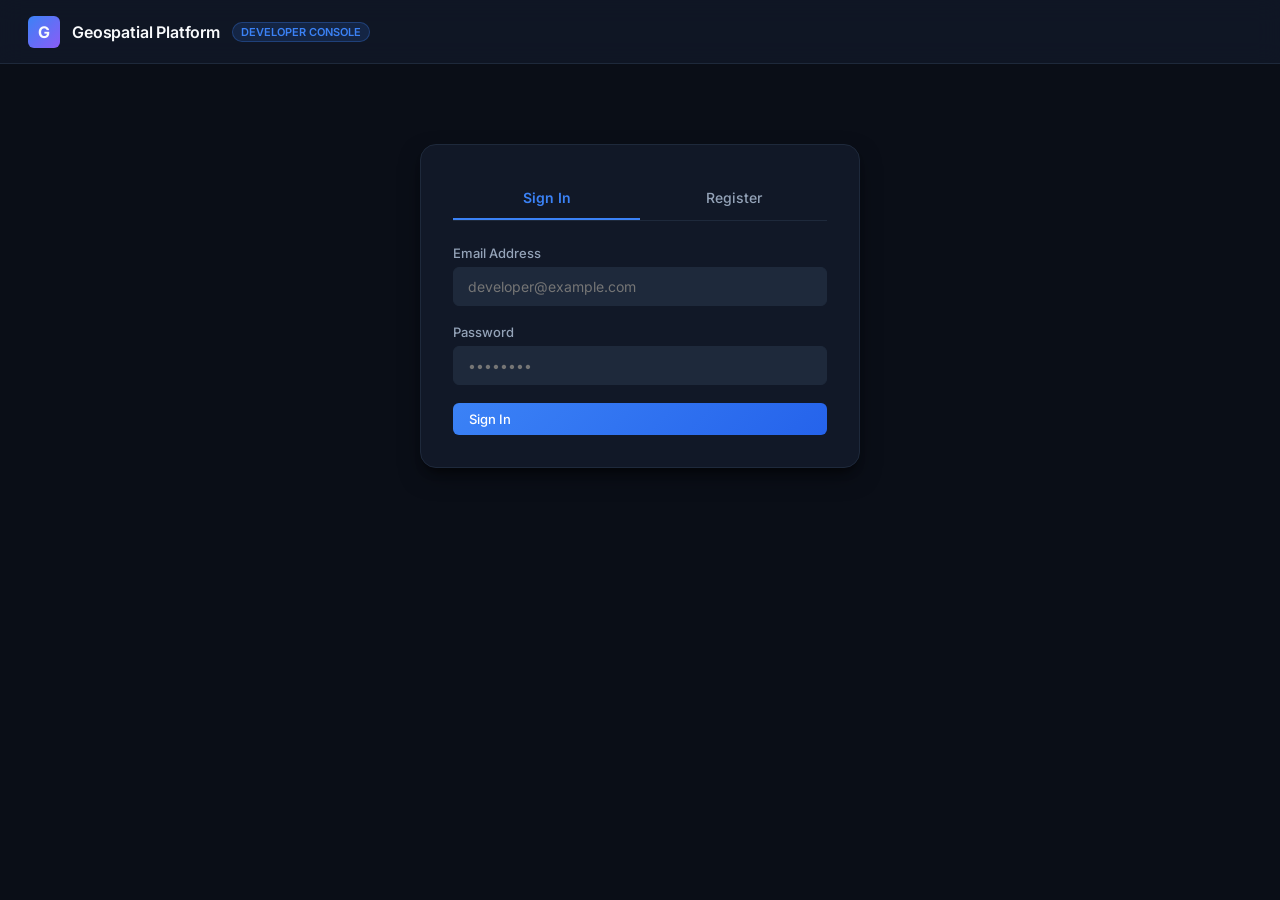
<file: portal.html>
<!DOCTYPE html>
<html lang="en">
<head>
  <meta charset="UTF-8">
  <meta name="viewport" content="width=device-width, initial-scale=1.0">
  <title>Geospatial Developer Console | API Management</title>
  <link rel="preconnect" href="https://fonts.googleapis.com">
  <link rel="preconnect" href="https://fonts.gstatic.com" crossorigin>
  <link href="https://fonts.googleapis.com/css2?family=Inter:wght@300;400;500;600;700&family=JetBrains+Mono:wght@400;500;600&display=swap" rel="stylesheet">
  <style>
    :root {
      --bg-base: #0a0e17;
      --bg-surface: #111827;
      --bg-elevated: #1e293b;
      --bg-hover: #334155;
      --border-subtle: #1e293b;
      --border-focus: #3b82f6;
      --text-primary: #f8fafc;
      --text-secondary: #94a3b8;
      --text-muted: #64748b;
      --accent-blue: #3b82f6;
      --accent-indigo: #6366f1;
      --accent-emerald: #10b981;
      --accent-amber: #f59e0b;
      --accent-rose: #f43f5e;
      --font-sans: 'Inter', -apple-system, BlinkMacSystemFont, sans-serif;
      --font-mono: 'JetBrains Mono', monospace;
      --radius-sm: 6px;
      --radius-md: 10px;
      --radius-lg: 16px;
      --shadow-lg: 0 10px 25px -5px rgba(0, 0, 0, 0.5), 0 8px 10px -6px rgba(0, 0, 0, 0.5);
    }

    * {
      box-sizing: border-box;
      margin: 0;
      padding: 0;
    }

    body {
      background-color: var(--bg-base);
      color: var(--text-primary);
      font-family: var(--font-sans);
      min-height: 100vh;
      display: flex;
      flex-direction: column;
      overflow-x: hidden;
    }

    /* Top Navigation */
    .top-bar {
      height: 64px;
      background: rgba(17, 24, 39, 0.85);
      backdrop-filter: blur(12px);
      border-bottom: 1px solid var(--border-subtle);
      display: flex;
      align-items: center;
      justify-content: space-between;
      padding: 0 28px;
      position: sticky;
      top: 0;
      z-index: 50;
    }

    .brand {
      display: flex;
      align-items: center;
      gap: 12px;
      text-decoration: none;
      color: inherit;
    }

    .brand-icon {
      width: 32px;
      height: 32px;
      background: linear-gradient(135deg, #3b82f6, #8b5cf6);
      border-radius: var(--radius-sm);
      display: flex;
      align-items: center;
      justify-content: center;
      font-weight: 700;
      font-size: 16px;
    }

    .brand-title {
      font-size: 16px;
      font-weight: 600;
      letter-spacing: -0.01em;
    }

    .brand-badge {
      font-size: 11px;
      text-transform: uppercase;
      font-weight: 600;
      background: rgba(59, 130, 246, 0.15);
      color: var(--accent-blue);
      border: 1px solid rgba(59, 130, 246, 0.3);
      padding: 2px 8px;
      border-radius: 999px;
    }

    .nav-actions {
      display: flex;
      align-items: center;
      gap: 16px;
    }

    .project-selector {
      background: var(--bg-elevated);
      color: var(--text-primary);
      border: 1px solid var(--border-subtle);
      border-radius: var(--radius-sm);
      padding: 6px 12px;
      font-size: 13px;
      font-family: var(--font-sans);
      outline: none;
      cursor: pointer;
    }

    .project-selector:focus {
      border-color: var(--border-focus);
    }

    .user-profile {
      display: flex;
      align-items: center;
      gap: 10px;
    }

    .user-email {
      font-size: 13px;
      color: var(--text-secondary);
    }

    .btn {
      padding: 8px 16px;
      border-radius: var(--radius-sm);
      font-size: 13px;
      font-weight: 500;
      font-family: var(--font-sans);
      cursor: pointer;
      display: inline-flex;
      align-items: center;
      gap: 8px;
      border: none;
      transition: all 0.15s ease;
      text-decoration: none;
    }

    .btn-primary {
      background: linear-gradient(135deg, #3b82f6, #2563eb);
      color: white;
    }

    .btn-primary:hover {
      background: linear-gradient(135deg, #2563eb, #1d4ed8);
    }

    .btn-secondary {
      background: var(--bg-elevated);
      color: var(--text-primary);
      border: 1px solid var(--border-subtle);
    }

    .btn-secondary:hover {
      background: var(--bg-hover);
    }

    .btn-danger {
      background: rgba(244, 63, 94, 0.15);
      color: var(--accent-rose);
      border: 1px solid rgba(244, 63, 94, 0.3);
    }

    .btn-danger:hover {
      background: rgba(244, 63, 94, 0.25);
    }

    .btn-sm {
      padding: 4px 10px;
      font-size: 12px;
    }

    /* Layout */
    .console-layout {
      display: flex;
      flex: 1;
    }

    .sidebar {
      width: 240px;
      background: var(--bg-surface);
      border-right: 1px solid var(--border-subtle);
      padding: 24px 12px;
      display: flex;
      flex-direction: column;
      gap: 4px;
    }

    .nav-item {
      padding: 10px 14px;
      border-radius: var(--radius-sm);
      color: var(--text-secondary);
      font-size: 14px;
      font-weight: 500;
      cursor: pointer;
      display: flex;
      align-items: center;
      gap: 12px;
      transition: all 0.15s;
    }

    .nav-item:hover {
      background: var(--bg-elevated);
      color: var(--text-primary);
    }

    .nav-item.active {
      background: rgba(59, 130, 246, 0.15);
      color: var(--accent-blue);
      font-weight: 600;
    }

    .main-content {
      flex: 1;
      padding: 32px 40px;
      max-width: 1200px;
    }

    .view-section {
      display: none;
    }

    .view-section.active {
      display: block;
    }

    .page-header {
      margin-bottom: 28px;
    }

    .page-title {
      font-size: 24px;
      font-weight: 600;
      letter-spacing: -0.02em;
      margin-bottom: 6px;
    }

    .page-subtitle {
      color: var(--text-secondary);
      font-size: 14px;
    }

    /* Cards & Grids */
    .grid-metrics {
      display: grid;
      grid-template-columns: repeat(auto-fit, minmax(220px, 1fr));
      gap: 20px;
      margin-bottom: 32px;
    }

    .card {
      background: var(--bg-surface);
      border: 1px solid var(--border-subtle);
      border-radius: var(--radius-md);
      padding: 20px;
    }

    .metric-card {
      position: relative;
    }

    .metric-label {
      font-size: 13px;
      color: var(--text-secondary);
      margin-bottom: 8px;
    }

    .metric-value {
      font-size: 28px;
      font-weight: 700;
      font-family: var(--font-mono);
      letter-spacing: -0.02em;
    }

    .metric-sub {
      font-size: 12px;
      color: var(--text-muted);
      margin-top: 6px;
    }

    /* Data Table */
    .table-container {
      background: var(--bg-surface);
      border: 1px solid var(--border-subtle);
      border-radius: var(--radius-md);
      overflow: hidden;
      margin-top: 16px;
    }

    table {
      width: 100%;
      border-collapse: collapse;
      text-align: left;
      font-size: 13px;
    }

    th {
      background: var(--bg-elevated);
      padding: 12px 18px;
      font-weight: 600;
      color: var(--text-secondary);
      border-bottom: 1px solid var(--border-subtle);
    }

    td {
      padding: 14px 18px;
      border-bottom: 1px solid var(--border-subtle);
      color: var(--text-primary);
    }

    tr:last-child td {
      border-bottom: none;
    }

    .key-badge {
      font-family: var(--font-mono);
      background: var(--bg-elevated);
      padding: 4px 8px;
      border-radius: 4px;
      font-size: 12px;
      border: 1px solid var(--border-subtle);
    }

    .status-pill {
      font-size: 11px;
      font-weight: 600;
      padding: 2px 8px;
      border-radius: 999px;
      display: inline-block;
    }

    .status-active {
      background: rgba(16, 185, 129, 0.15);
      color: var(--accent-emerald);
      border: 1px solid rgba(16, 185, 129, 0.3);
    }

    .status-revoked {
      background: rgba(244, 63, 94, 0.15);
      color: var(--accent-rose);
      border: 1px solid rgba(244, 63, 94, 0.3);
    }

    /* Code Snippets */
    .code-block {
      background: #06090e;
      border: 1px solid var(--border-subtle);
      border-radius: var(--radius-sm);
      padding: 16px;
      font-family: var(--font-mono);
      font-size: 13px;
      color: #e2e8f0;
      position: relative;
      overflow-x: auto;
      margin: 12px 0 24px;
    }

    /* Modals */
    .modal-overlay {
      position: fixed;
      top: 0;
      left: 0;
      right: 0;
      bottom: 0;
      background: rgba(0, 0, 0, 0.7);
      backdrop-filter: blur(4px);
      display: none;
      align-items: center;
      justify-content: center;
      z-index: 100;
    }

    .modal-overlay.active {
      display: flex;
    }

    .modal-card {
      background: var(--bg-surface);
      border: 1px solid var(--border-subtle);
      border-radius: var(--radius-lg);
      width: 100%;
      max-width: 500px;
      padding: 28px;
      box-shadow: var(--shadow-lg);
    }

    .modal-title {
      font-size: 18px;
      font-weight: 600;
      margin-bottom: 8px;
    }

    .modal-desc {
      font-size: 13px;
      color: var(--text-secondary);
      margin-bottom: 20px;
    }

    .form-group {
      margin-bottom: 18px;
    }

    .form-label {
      display: block;
      font-size: 13px;
      font-weight: 500;
      color: var(--text-secondary);
      margin-bottom: 6px;
    }

    .form-input {
      width: 100%;
      background: var(--bg-elevated);
      border: 1px solid var(--border-subtle);
      border-radius: var(--radius-sm);
      padding: 10px 14px;
      font-size: 14px;
      color: var(--text-primary);
      font-family: var(--font-sans);
      outline: none;
    }

    .form-input:focus {
      border-color: var(--border-focus);
    }

    .modal-actions {
      display: flex;
      justify-content: flex-end;
      gap: 12px;
      margin-top: 24px;
    }

    .reveal-box {
      background: #06090e;
      border: 1px solid var(--accent-amber);
      border-radius: var(--radius-sm);
      padding: 14px;
      margin: 16px 0;
      display: flex;
      align-items: center;
      justify-content: space-between;
      gap: 12px;
    }

    .raw-key-text {
      font-family: var(--font-mono);
      font-size: 13px;
      color: #fbbf24;
      word-break: break-all;
    }

    .auth-container {
      max-width: 440px;
      margin: 80px auto;
      padding: 32px;
      background: var(--bg-surface);
      border: 1px solid var(--border-subtle);
      border-radius: var(--radius-lg);
      box-shadow: var(--shadow-lg);
    }

    .auth-tabs {
      display: flex;
      border-bottom: 1px solid var(--border-subtle);
      margin-bottom: 24px;
    }

    .auth-tab {
      flex: 1;
      text-align: center;
      padding: 12px;
      font-size: 14px;
      font-weight: 500;
      color: var(--text-secondary);
      cursor: pointer;
    }

    .auth-tab.active {
      color: var(--accent-blue);
      border-bottom: 2px solid var(--accent-blue);
      font-weight: 600;
    }

    .alert {
      padding: 12px 14px;
      border-radius: var(--radius-sm);
      font-size: 13px;
      margin-bottom: 16px;
      display: none;
    }

    .alert-error {
      background: rgba(244, 63, 94, 0.15);
      color: var(--accent-rose);
      border: 1px solid rgba(244, 63, 94, 0.3);
    }

    .alert-success {
      background: rgba(16, 185, 129, 0.15);
      color: var(--accent-emerald);
      border: 1px solid rgba(16, 185, 129, 0.3);
    }
  </style>
</head>
<body>

  <!-- Top Bar -->
  <header class="top-bar">
    <div class="brand">
      <div class="brand-icon">G</div>
      <span class="brand-title">Geospatial Platform</span>
      <span class="brand-badge">Developer Console</span>
    </div>

    <div class="nav-actions" id="headerNavActions" style="display: none;">
      <select class="project-selector" id="projectSelectorDropdown" title="Active Project">
        <!-- Injected dynamically -->
      </select>
      <div class="user-profile">
        <span class="user-email" id="headerUserEmail">user@example.com</span>
        <button class="btn btn-secondary btn-sm" id="logoutBtn">Sign Out</button>
      </div>
    </div>
  </header>

  <!-- Auth View (Shown when logged out) -->
  <main id="authView" style="display: none;">
    <div class="auth-container">
      <div class="auth-tabs">
        <div class="auth-tab active" id="tabLogin">Sign In</div>
        <div class="auth-tab" id="tabRegister">Register</div>
      </div>

      <div class="alert alert-error" id="authErrorAlert"></div>
      <div class="alert alert-success" id="authSuccessAlert"></div>

      <!-- Login Form -->
      <form id="loginForm">
        <div class="form-group">
          <label class="form-label" for="loginEmail">Email Address</label>
          <input type="email" class="form-input" id="loginEmail" required placeholder="developer@example.com">
        </div>
        <div class="form-group">
          <label class="form-label" for="loginPassword">Password</label>
          <input type="password" class="form-input" id="loginPassword" required placeholder="••••••••">
        </div>
        <button type="submit" class="btn btn-primary" style="width: 100%;">Sign In</button>
      </form>

      <!-- Register Form -->
      <form id="registerForm" style="display: none;">
        <div class="form-group">
          <label class="form-label" for="registerName">Full Name</label>
          <input type="text" class="form-input" id="registerName" placeholder="Ada Lovelace">
        </div>
        <div class="form-group">
          <label class="form-label" for="registerEmail">Email Address</label>
          <input type="email" class="form-input" id="registerEmail" required placeholder="developer@example.com">
        </div>
        <div class="form-group">
          <label class="form-label" for="registerPassword">Password (8+ chars)</label>
          <input type="password" class="form-input" id="registerPassword" required minlength="8" placeholder="••••••••">
        </div>
        <button type="submit" class="btn btn-primary" style="width: 100%;">Create Developer Account</button>
      </form>
    </div>
  </main>

  <!-- Authenticated Console View -->
  <div class="console-layout" id="consoleLayout" style="display: none;">
    <aside class="sidebar">
      <div class="nav-item active" data-view="overview">Dashboard</div>
      <div class="nav-item" data-view="keys">API Keys</div>
      <div class="nav-item" data-view="projects">Projects</div>
      <div class="nav-item" data-view="usage">Usage & Quotas</div>
      <div class="nav-item" data-view="docs">Quickstart Docs</div>
    </aside>

    <main class="main-content">
      
      <!-- Overview Section -->
      <section class="view-section active" id="view-overview">
        <div class="page-header">
          <h1 class="page-title" id="overviewProjectTitle">Project Dashboard</h1>
          <p class="page-subtitle">Production endpoints, active credentials, and API activity metrics.</p>
        </div>

        <div class="grid-metrics">
          <div class="card metric-card">
            <div class="metric-label">Total Requests</div>
            <div class="metric-value" id="metricTotalReq">0</div>
            <div class="metric-sub">All time activity</div>
          </div>
          <div class="card metric-card">
            <div class="metric-label">Requests Today</div>
            <div class="metric-value" id="metricTodayReq">0</div>
            <div class="metric-sub" id="metricTodayQuota">of 1,000 daily limit</div>
          </div>
          <div class="card metric-card">
            <div class="metric-label">Active API Keys</div>
            <div class="metric-value" id="metricActiveKeys">0</div>
            <div class="metric-sub">Configured in project</div>
          </div>
          <div class="card metric-card">
            <div class="metric-label">Bytes Processed</div>
            <div class="metric-value" id="metricBytes">0 KB</div>
            <div class="metric-sub">Uploaded survey files</div>
          </div>
        </div>

        <div class="card">
          <h3 style="font-size: 16px; margin-bottom: 12px;">Protected API Endpoints</h3>
          <p style="font-size: 13px; color: var(--text-secondary); margin-bottom: 16px;">
            Include header <code style="color: var(--accent-blue); font-family: var(--font-mono);">X-API-Key: &lt;your_key&gt;</code> on all requests to version 1 routes.
          </p>
          <div class="code-block">
POST /api/v1/files/              - Ingest and process Shapefile (.zip) or KML (.kml)
GET  /api/v1/files/              - List survey files belonging to this project
GET  /api/v1/files/{id}/         - Retrieve feature geometries and attributes
GET  /api/v1/files/{id}/measurements/ - Retrieve calculated metric areas & lengths
DELETE /api/v1/files/{id}/       - Securely delete file and its measurements
          </div>
        </div>
      </section>

      <!-- API Keys Section -->
      <section class="view-section" id="view-keys">
        <div class="page-header" style="display: flex; justify-content: space-between; align-items: flex-end;">
          <div>
            <h1 class="page-title">API Keys</h1>
            <p class="page-subtitle">Create, monitor, and revoke credentials for your backend services.</p>
          </div>
          <button class="btn btn-primary" id="btnOpenCreateKeyModal">Generate API Key</button>
        </div>

        <div class="table-container">
          <table>
            <thead>
              <tr>
                <th>Key Name</th>
                <th>Prefix & Last 4</th>
                <th>Created</th>
                <th>Last Used</th>
                <th>Status</th>
                <th>Actions</th>
              </tr>
            </thead>
            <tbody id="apiKeysTableBody">
              <!-- Dynamically populated -->
            </tbody>
          </table>
        </div>
      </section>

      <!-- Projects Section -->
      <section class="view-section" id="view-projects">
        <div class="page-header" style="display: flex; justify-content: space-between; align-items: flex-end;">
          <div>
            <h1 class="page-title">Developer Projects</h1>
            <p class="page-subtitle">Organize your geospatial applications and tenant isolation boundaries.</p>
          </div>
          <button class="btn btn-primary" id="btnOpenCreateProjectModal">New Project</button>
        </div>

        <div class="table-container">
          <table>
            <thead>
              <tr>
                <th>Project Name</th>
                <th>Project ID</th>
                <th>Tier</th>
                <th>Daily Limit</th>
                <th>Created</th>
              </tr>
            </thead>
            <tbody id="projectsTableBody">
              <!-- Dynamically populated -->
            </tbody>
          </table>
        </div>
      </section>

      <!-- Usage Section -->
      <section class="view-section" id="view-usage">
        <div class="page-header">
          <h1 class="page-title">Usage & Quotas</h1>
          <p class="page-subtitle">Real-time accounting and daily request allocations for the active project.</p>
        </div>

        <div class="grid-metrics">
          <div class="card metric-card">
            <div class="metric-label">Daily Allocation</div>
            <div class="metric-value" id="usageDailyVal">0 / 1000</div>
            <div class="metric-sub" id="usageDailyPercent">0% consumed today</div>
          </div>
          <div class="card metric-card">
            <div class="metric-label">Monthly Allocation</div>
            <div class="metric-value" id="usageMonthlyVal">0 / 10000</div>
            <div class="metric-sub" id="usageMonthlyPercent">0% consumed this month</div>
          </div>
          <div class="card metric-card">
            <div class="metric-label">Successful Calls (2xx)</div>
            <div class="metric-value" id="usageSuccessVal">0</div>
            <div class="metric-sub">Calculations completed</div>
          </div>
          <div class="card metric-card">
            <div class="metric-label">Failed Calls (4xx/5xx)</div>
            <div class="metric-value" id="usageFailVal">0</div>
            <div class="metric-sub">Rejected / throttled</div>
          </div>
        </div>
      </section>

      <!-- Docs Section -->
      <section class="view-section" id="view-docs">
        <div class="page-header">
          <h1 class="page-title">Quickstart & SDK Integration</h1>
          <p class="page-subtitle">Seamless integration examples in Python, JavaScript/Node.js, and cURL.</p>
        </div>

        <div class="card" style="margin-bottom: 24px;">
          <h3 style="font-size: 15px; margin-bottom: 8px;">1. Python (requests)</h3>
          <p style="font-size: 13px; color: var(--text-secondary);">Authenticate using standard environment variables.</p>
          <div class="code-block">
import os
import requests

API_KEY = os.environ.get("GFM_API_KEY")
BASE_URL = "https://geospatial-measurement-api-9tqz.onrender.com"

# Upload and calculate Shapefile ZIP
with open("survey.zip", "rb") as f:
    response = requests.post(
        f"{BASE_URL}/api/v1/files/",
        headers={"X-API-Key": API_KEY},
        files={"file": ("survey.zip", f, "application/zip")}
    )

data = response.json()
print("Uploaded File ID:", data["id"])
print("Calculated Features:", data["feature_count"])
          </div>
        </div>

        <div class="card" style="margin-bottom: 24px;">
          <h3 style="font-size: 15px; margin-bottom: 8px;">2. JavaScript / Node.js (fetch)</h3>
          <div class="code-block">
const fs = require('fs');
const FormData = require('form-data');

const API_KEY = process.env.GFM_API_KEY;
const BASE_URL = 'https://geospatial-measurement-api-9tqz.onrender.com';

const form = new FormData();
form.append('file', fs.createReadStream('parcels.kml'));

fetch(`${BASE_URL}/api/v1/files/`, {
  method: 'POST',
  headers: {
    'X-API-Key': API_KEY,
    ...form.getHeaders()
  },
  body: form
})
.then(res => res.json())
.then(data => console.log('File ID:', data.id));
          </div>
        </div>

        <div class="card">
          <h3 style="font-size: 15px; margin-bottom: 8px;">3. cURL (Command Line)</h3>
          <div class="code-block">
curl -X POST "https://geospatial-measurement-api-9tqz.onrender.com/api/v1/files/" \
  -H "X-API-Key: $GFM_API_KEY" \
  -F "file=@survey_plots.zip"
          </div>
        </div>
      </section>

    </main>
  </div>

  <!-- Create Key Modal -->
  <div class="modal-overlay" id="createKeyModal">
    <div class="modal-card">
      <h3 class="modal-title">Generate API Key</h3>
      <p class="modal-desc">Create a new key to authenticate requests from your application.</p>
      <form id="createKeyForm">
        <div class="form-group">
          <label class="form-label" for="newKeyName">Key Description</label>
          <input type="text" class="form-input" id="newKeyName" required placeholder="e.g. Production Ingestion Service">
        </div>
        <div class="form-group">
          <label class="form-label" for="newKeyEnv">Environment</label>
          <select class="form-input" id="newKeyEnv">
            <option value="live">Live (Production: gfm_live_...)</option>
            <option value="test">Test (Sandbox: gfm_test_...)</option>
          </select>
        </div>
        <div class="modal-actions">
          <button type="button" class="btn btn-secondary" id="cancelKeyModalBtn">Cancel</button>
          <button type="submit" class="btn btn-primary">Generate Key</button>
        </div>
      </form>
    </div>
  </div>

  <!-- One-Time Reveal Modal -->
  <div class="modal-overlay" id="revealKeyModal">
    <div class="modal-card">
      <h3 class="modal-title" style="color: var(--accent-amber);">API Key Generated Successfully</h3>
      <p class="modal-desc">
        Please copy your API key now. <strong>For security reasons, this key will never be shown again.</strong>
      </p>
      <div class="reveal-box">
        <span class="raw-key-text" id="revealKeyText">gfm_live_...</span>
        <button class="btn btn-secondary btn-sm" id="btnCopyKey">Copy</button>
      </div>
      <div class="modal-actions">
        <button type="button" class="btn btn-primary" id="btnCloseRevealModal">I have saved my key</button>
      </div>
    </div>
  </div>

  <!-- Create Project Modal -->
  <div class="modal-overlay" id="createProjectModal">
    <div class="modal-card">
      <h3 class="modal-title">Create New Project</h3>
      <p class="modal-desc">Establish a dedicated tenant boundary for your geospatial calculations.</p>
      <form id="createProjectForm">
        <div class="form-group">
          <label class="form-label" for="newProjectName">Project Name</label>
          <input type="text" class="form-input" id="newProjectName" required placeholder="e.g. Urban Land Survey">
        </div>
        <div class="form-group">
          <label class="form-label" for="newProjectDesc">Description (Optional)</label>
          <input type="text" class="form-input" id="newProjectDesc" placeholder="e.g. Pipeline for cadastral mapping">
        </div>
        <div class="modal-actions">
          <button type="button" class="btn btn-secondary" id="cancelProjectModalBtn">Cancel</button>
          <button type="submit" class="btn btn-primary">Create Project</button>
        </div>
      </form>
    </div>
  </div>

  <script>
    // State management
    let state = {
      token: localStorage.getItem('gfm_session_token') || null,
      user: null,
      projects: [],
      currentProjectId: null,
      keys: [],
      usage: null
    };

    // DOM Elements
    const authView = document.getElementById('authView');
    const consoleLayout = document.getElementById('consoleLayout');
    const headerNavActions = document.getElementById('headerNavActions');
    const headerUserEmail = document.getElementById('headerUserEmail');
    const projectSelectorDropdown = document.getElementById('projectSelectorDropdown');
    const logoutBtn = document.getElementById('logoutBtn');

    // Modals
    const createKeyModal = document.getElementById('createKeyModal');
    const revealKeyModal = document.getElementById('revealKeyModal');
    const createProjectModal = document.getElementById('createProjectModal');

    // Navigation items
    document.querySelectorAll('.sidebar .nav-item').forEach(item => {
      item.addEventListener('click', () => {
        document.querySelectorAll('.sidebar .nav-item').forEach(i => i.classList.remove('active'));
        document.querySelectorAll('.view-section').forEach(s => s.classList.remove('active'));
        item.classList.add('active');
        const viewId = 'view-' + item.getAttribute('data-view');
        const targetSection = document.getElementById(viewId);
        if (targetSection) targetSection.classList.add('active');
      });
    });

    // Helper: Safe API fetch with credentials
    async function apiRequest(endpoint, options = {}) {
      const headers = options.headers || {};
      if (state.token) {
        headers['Authorization'] = 'Bearer ' + state.token;
      }
      headers['Content-Type'] = headers['Content-Type'] || 'application/json';
      options.headers = headers;
      const res = await fetch(endpoint, options);
      if (res.status === 401 && !endpoint.includes('/api/v1/auth/login')) {
        handleLogout();
        throw new Error('Session expired. Please sign in again.');
      }
      return res;
    }

    // Initialize application
    async function init() {
      if (!state.token) {
        showAuthView();
        return;
      }

      try {
        const res = await apiRequest('/api/v1/auth/me');
        if (res.ok) {
          state.user = await res.json();
          showConsoleView();
          await loadProjects();
        } else {
          handleLogout();
        }
      } catch (e) {
        handleLogout();
      }
    }

    function showAuthView() {
      authView.style.display = 'block';
      consoleLayout.style.display = 'none';
      headerNavActions.style.display = 'none';
    }

    function showConsoleView() {
      authView.style.display = 'none';
      consoleLayout.style.display = 'flex';
      headerNavActions.style.display = 'flex';
      headerUserEmail.textContent = state.user.email;
    }

    function handleLogout() {
      state.token = null;
      state.user = null;
      localStorage.removeItem('gfm_session_token');
      showAuthView();
    }

    logoutBtn.addEventListener('click', async () => {
      try {
        await apiRequest('/api/v1/auth/logout', { method: 'POST' });
      } catch (e) {}
      handleLogout();
    });

    // Auth Form Toggling
    const tabLogin = document.getElementById('tabLogin');
    const tabRegister = document.getElementById('tabRegister');
    const loginForm = document.getElementById('loginForm');
    const registerForm = document.getElementById('registerForm');
    const authErrorAlert = document.getElementById('authErrorAlert');
    const authSuccessAlert = document.getElementById('authSuccessAlert');

    tabLogin.addEventListener('click', () => {
      tabLogin.classList.add('active');
      tabRegister.classList.remove('active');
      loginForm.style.display = 'block';
      registerForm.style.display = 'none';
      authErrorAlert.style.display = 'none';
    });

    tabRegister.addEventListener('click', () => {
      tabRegister.classList.add('active');
      tabLogin.classList.remove('active');
      loginForm.style.display = 'none';
      registerForm.style.display = 'block';
      authErrorAlert.style.display = 'none';
    });

    // Handle Login
    loginForm.addEventListener('submit', async (e) => {
      e.preventDefault();
      authErrorAlert.style.display = 'none';
      const email = document.getElementById('loginEmail').value;
      const password = document.getElementById('loginPassword').value;

      try {
        const res = await fetch('/api/v1/auth/login', {
          method: 'POST',
          headers: { 'Content-Type': 'application/json' },
          body: JSON.stringify({ email, password })
        });
        const data = await res.json();
        if (res.ok) {
          state.token = data.access_token;
          state.user = data.user;
          localStorage.setItem('gfm_session_token', state.token);
          showConsoleView();
          await loadProjects();
        } else {
          authErrorAlert.textContent = data.detail || 'Invalid email or password.';
          authErrorAlert.style.display = 'block';
        }
      } catch (err) {
        authErrorAlert.textContent = 'Connection error. Please try again.';
        authErrorAlert.style.display = 'block';
      }
    });

    // Handle Register
    registerForm.addEventListener('submit', async (e) => {
      e.preventDefault();
      authErrorAlert.style.display = 'none';
      const full_name = document.getElementById('registerName').value;
      const email = document.getElementById('registerEmail').value;
      const password = document.getElementById('registerPassword').value;

      try {
        const res = await fetch('/api/v1/auth/register', {
          method: 'POST',
          headers: { 'Content-Type': 'application/json' },
          body: JSON.stringify({ full_name, email, password })
        });
        const data = await res.json();
        if (res.ok) {
          state.token = data.access_token;
          state.user = data.user;
          localStorage.setItem('gfm_session_token', state.token);
          showConsoleView();
          await loadProjects();
        } else {
          authErrorAlert.textContent = data.detail || 'Registration failed.';
          authErrorAlert.style.display = 'block';
        }
      } catch (err) {
        authErrorAlert.textContent = 'Connection error. Please try again.';
        authErrorAlert.style.display = 'block';
      }
    });

    // Load Projects
    async function loadProjects() {
      const res = await apiRequest('/api/v1/projects/');
      if (res.ok) {
        const data = await res.json();
        state.projects = data.projects || [];
        renderProjectSelector();
        renderProjectsTable();
        if (state.projects.length > 0) {
          state.currentProjectId = state.projects[0].id;
          projectSelectorDropdown.value = state.currentProjectId;
          await onProjectChanged();
        }
      }
    }

    function renderProjectSelector() {
      projectSelectorDropdown.textContent = '';
      state.projects.forEach(p => {
        const opt = document.createElement('option');
        opt.value = p.id;
        opt.textContent = p.name;
        projectSelectorDropdown.appendChild(opt);
      });
    }

    function renderProjectsTable() {
      const tbody = document.getElementById('projectsTableBody');
      tbody.textContent = '';
      state.projects.forEach(p => {
        const tr = document.createElement('tr');
        
        const tdName = document.createElement('td');
        tdName.textContent = p.name;
        tr.appendChild(tdName);

        const tdId = document.createElement('td');
        const codeId = document.createElement('span');
        codeId.className = 'key-badge';
        codeId.textContent = p.id;
        tdId.appendChild(codeId);
        tr.appendChild(tdId);

        const tdTier = document.createElement('td');
        tdTier.textContent = p.tier.toUpperCase();
        tr.appendChild(tdTier);

        const tdLimit = document.createElement('td');
        tdLimit.textContent = p.daily_request_limit.toLocaleString() + ' req/day';
        tr.appendChild(tdLimit);

        const tdDate = document.createElement('td');
        tdDate.textContent = new Date(p.created_at).toLocaleDateString();
        tr.appendChild(tdDate);

        tbody.appendChild(tr);
      });
    }

    projectSelectorDropdown.addEventListener('change', async (e) => {
      state.currentProjectId = e.target.value;
      await onProjectChanged();
    });

    async function onProjectChanged() {
      const currentProject = state.projects.find(p => p.id === state.currentProjectId);
      if (currentProject) {
        document.getElementById('overviewProjectTitle').textContent = currentProject.name + ' Dashboard';
      }
      await Promise.all([loadApiKeys(), loadUsage()]);
    }

    // Load API Keys
    async function loadApiKeys() {
      if (!state.currentProjectId) return;
      const res = await apiRequest(`/api/v1/projects/${state.currentProjectId}/api-keys/`);
      if (res.ok) {
        const data = await res.json();
        state.keys = data.keys || [];
        renderApiKeysTable();
        document.getElementById('metricActiveKeys').textContent = state.keys.filter(k => !k.is_revoked).length;
      }
    }

    function renderApiKeysTable() {
      const tbody = document.getElementById('apiKeysTableBody');
      tbody.textContent = '';

      if (state.keys.length === 0) {
        const tr = document.createElement('tr');
        const td = document.createElement('td');
        td.colSpan = 6;
        td.style.textAlign = 'center';
        td.style.color = 'var(--text-muted)';
        td.textContent = 'No API keys generated yet. Click "Generate API Key" to begin.';
        tr.appendChild(td);
        tbody.appendChild(tr);
        return;
      }

      state.keys.forEach(k => {
        const tr = document.createElement('tr');

        const tdName = document.createElement('td');
        tdName.textContent = k.name;
        tr.appendChild(tdName);

        const tdBadge = document.createElement('td');
        const badge = document.createElement('span');
        badge.className = 'key-badge';
        badge.textContent = `${k.key_prefix}••••${k.last_four}`;
        tdBadge.appendChild(badge);
        tr.appendChild(tdBadge);

        const tdCreated = document.createElement('td');
        tdCreated.textContent = new Date(k.created_at).toLocaleDateString();
        tr.appendChild(tdCreated);

        const tdLastUsed = document.createElement('td');
        tdLastUsed.textContent = k.last_used_at ? new Date(k.last_used_at).toLocaleDateString() : 'Never';
        tr.appendChild(tdLastUsed);

        const tdStatus = document.createElement('td');
        const pill = document.createElement('span');
        pill.className = 'status-pill ' + (k.is_revoked ? 'status-revoked' : 'status-active');
        pill.textContent = k.is_revoked ? 'REVOKED' : 'ACTIVE';
        tdStatus.appendChild(pill);
        tr.appendChild(tdStatus);

        const tdActions = document.createElement('td');
        if (!k.is_revoked) {
          const btnRevoke = document.createElement('button');
          btnRevoke.className = 'btn btn-danger btn-sm';
          btnRevoke.textContent = 'Revoke';
          btnRevoke.addEventListener('click', () => revokeKey(k.id));
          tdActions.appendChild(btnRevoke);
        } else {
          tdActions.textContent = '—';
        }
        tr.appendChild(tdActions);

        tbody.appendChild(tr);
      });
    }

    async function revokeKey(keyId) {
      if (!confirm('Are you sure you want to revoke this API key? Applications using this key will immediately be rejected.')) {
        return;
      }
      const res = await apiRequest(`/api/v1/projects/${state.currentProjectId}/api-keys/${keyId}/revoke`, {
        method: 'POST'
      });
      if (res.ok) {
        await loadApiKeys();
      }
    }

    // Load Usage
    async function loadUsage() {
      if (!state.currentProjectId) return;
      const res = await apiRequest(`/api/v1/projects/${state.currentProjectId}/usage`);
      if (res.ok) {
        state.usage = await res.json();
        renderUsageStats();
      }
    }

    function renderUsageStats() {
      const u = state.usage;
      if (!u) return;

      document.getElementById('metricTotalReq').textContent = u.total_requests.toLocaleString();
      document.getElementById('metricTodayReq').textContent = u.requests_today.toLocaleString();
      document.getElementById('metricTodayQuota').textContent = `of ${u.daily_limit.toLocaleString()} daily limit`;

      const kb = (u.bytes_uploaded / 1024).toFixed(1);
      document.getElementById('metricBytes').textContent = `${kb} KB`;

      document.getElementById('usageDailyVal').textContent = `${u.requests_today} / ${u.daily_limit}`;
      const dailyPct = Math.min(100, Math.round((u.requests_today / u.daily_limit) * 100));
      document.getElementById('usageDailyPercent').textContent = `${dailyPct}% consumed today`;

      document.getElementById('usageMonthlyVal').textContent = `${u.requests_this_month} / ${u.monthly_limit}`;
      const monPct = Math.min(100, Math.round((u.requests_this_month / u.monthly_limit) * 100));
      document.getElementById('usageMonthlyPercent').textContent = `${monPct}% consumed this month`;

      document.getElementById('usageSuccessVal').textContent = u.successful_requests.toLocaleString();
      document.getElementById('usageFailVal').textContent = u.failed_requests.toLocaleString();
    }

    // Modal Handlers
    document.getElementById('btnOpenCreateKeyModal').addEventListener('click', () => {
      createKeyModal.classList.add('active');
    });
    document.getElementById('cancelKeyModalBtn').addEventListener('click', () => {
      createKeyModal.classList.remove('active');
    });

    document.getElementById('createKeyForm').addEventListener('submit', async (e) => {
      e.preventDefault();
      const name = document.getElementById('newKeyName').value;
      const environment = document.getElementById('newKeyEnv').value;

      const res = await apiRequest(`/api/v1/projects/${state.currentProjectId}/api-keys/`, {
        method: 'POST',
        body: JSON.stringify({ name, environment })
      });

      if (res.ok) {
        const createdKey = await res.json();
        createKeyModal.classList.remove('active');
        document.getElementById('createKeyForm').reset();
        
        // Show One-Time Reveal Modal
        document.getElementById('revealKeyText').textContent = createdKey.key;
        revealKeyModal.classList.add('active');
        await loadApiKeys();
      }
    });

    document.getElementById('btnCopyKey').addEventListener('click', () => {
      const text = document.getElementById('revealKeyText').textContent;
      navigator.clipboard.writeText(text);
      document.getElementById('btnCopyKey').textContent = 'Copied!';
      setTimeout(() => {
        document.getElementById('btnCopyKey').textContent = 'Copy';
      }, 2000);
    });

    document.getElementById('btnCloseRevealModal').addEventListener('click', () => {
      revealKeyModal.classList.remove('active');
      document.getElementById('revealKeyText').textContent = '••••••••••••••••••••••••';
    });

    // Create Project
    document.getElementById('btnOpenCreateProjectModal').addEventListener('click', () => {
      createProjectModal.classList.add('active');
    });
    document.getElementById('cancelProjectModalBtn').addEventListener('click', () => {
      createProjectModal.classList.remove('active');
    });

    document.getElementById('createProjectForm').addEventListener('submit', async (e) => {
      e.preventDefault();
      const name = document.getElementById('newProjectName').value;
      const description = document.getElementById('newProjectDesc').value;

      const res = await apiRequest('/api/v1/projects/', {
        method: 'POST',
        body: JSON.stringify({ name, description })
      });

      if (res.ok) {
        createProjectModal.classList.remove('active');
        document.getElementById('createProjectForm').reset();
        await loadProjects();
      }
    });

    // Start
    init();
  </script>
</body>
</html>
</file>
